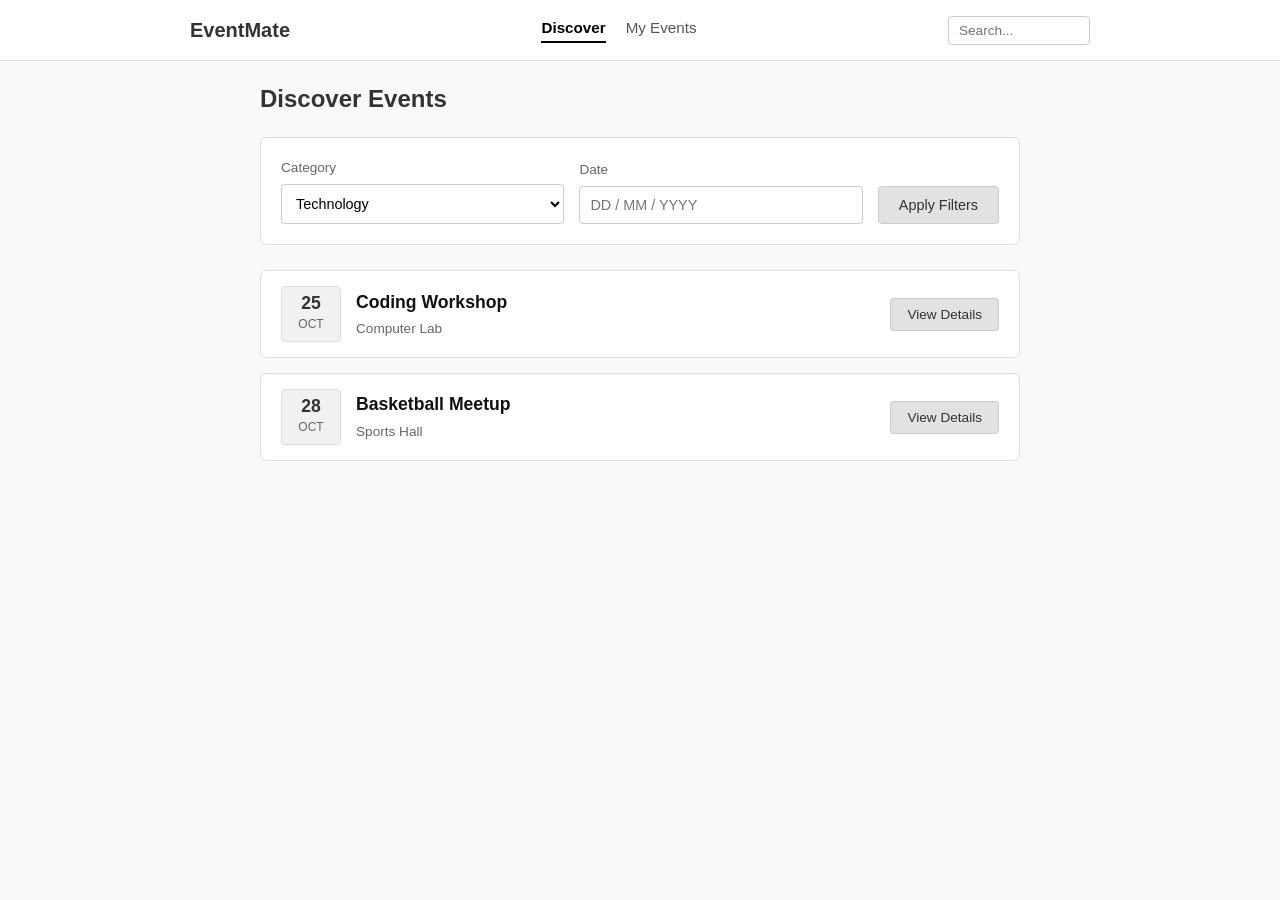
<file: index.html>
<!DOCTYPE html>
<html lang="en">
<head>
    <meta charset="UTF-8">
    <meta name="viewport" content="width=device-width, initial-scale=1.0">
    <title>EventMate - Discover Events</title>
    <link rel="stylesheet" href="styles.css">
</head>
<body>

    <!-- Header Section -->
    <header class="site-header">
        <div class="header-container">
            <h1 class="logo">EventMate</h1>
            <nav class="nav-links">
                <a href="#" class="active">Discover</a>
                <a href="#">My Events</a>
            </nav>
            <div class="header-actions">
                <div class="search-box">
                    <input type="text" placeholder="Search..." aria-label="Search events">
                </div>
            </div>
        </div>
    </header>

    <!-- Main Content -->
    <main class="main-content">
        <div class="container">
            <h2>Discover Events</h2>

            <!-- Filter Section -->
            <section class="filter-section" aria-label="Event Filters">
                <form class="filter-form">
                    <div class="filter-group">
                        <label for="category-select">Category</label>
                        <select id="category-select" name="category">
                            <option value="Technology">Technology</option>
                            <option value="Sports">Sports</option>
                            <option value="Music">Music</option>
                            <option value="Arts">Arts</option>
                        </select>
                    </div>

                    <div class="filter-group">
                        <label for="date-input">Date</label>
                        <div class="date-input-wrapper">
                            <input type="text" id="date-input" name="date" placeholder="DD / MM / YYYY" value="">
                        </div>
                    </div>

                    <button type="submit" class="btn-apply-filters">Apply Filters</button>
                </form>
            </section>

            <!-- Event Results Feed -->
            <section class="event-feed" aria-label="Event Results">
                
                <!-- Event Card 1 -->
                <article class="event-card">
                    <div class="event-date-box">
                        <span class="event-day">25</span>
                        <span class="event-month">OCT</span>
                    </div>
                    <div class="event-info">
                        <h3>Coding Workshop</h3>
                        <p class="event-location">Computer Lab</p>
                    </div>
                    <div class="event-action">
                        <a href="#" class="btn-view-details">View Details</a>
                    </div>
                </article>

                <!-- Event Card 2 -->
                <article class="event-card">
                    <div class="event-date-box">
                        <span class="event-day">28</span>
                        <span class="event-month">OCT</span>
                    </div>
                    <div class="event-info">
                        <h3>Basketball Meetup</h3>
                        <p class="event-location">Sports Hall</p>
                    </div>
                    <div class="event-action">
                        <a href="#" class="btn-view-details">View Details</a>
                    </div>
                </article>

            </section>
        </div>
    </main>

</body>
</html>
</file>
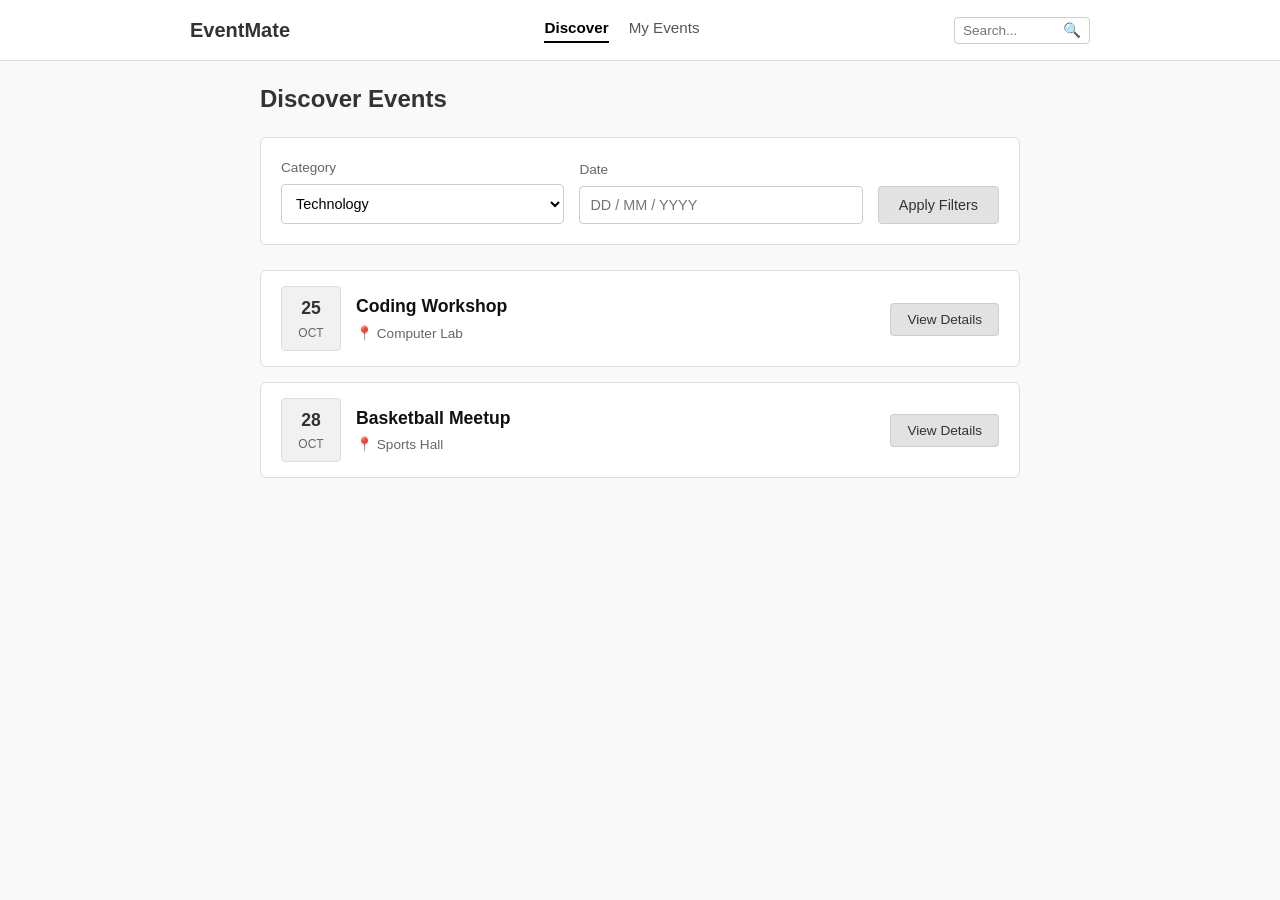
<file: HCI Quiz 1/index.html>
<!DOCTYPE html>
<html lang="en">
<head>
    <meta charset="UTF-8">
    <meta name="viewport" content="width=device-width, initial-scale=1.0">
    <title>EventMate - Discover Events</title>
    <link rel="stylesheet" href="styles.css">
</head>
<body>

    <!-- Header Section -->
    <header class="site-header">
        <div class="header-container">
            <h1 class="logo">EventMate</h1>
            <nav class="nav-links">
                <a href="#" class="active">Discover</a>
                <a href="#">My Events</a>
            </nav>
            <div class="header-actions">
                <div class="search-box">
                    <input type="text" placeholder="Search..." aria-label="Search events">
                    <button type="button" aria-label="Submit search">&#128269;</button>
                </div>
            </div>
        </div>
    </header>

    <!-- Main Content -->
    <main class="main-content">
        <div class="container">
            <h2>Discover Events</h2>

            <!-- Filter Section -->
            <section class="filter-section" aria-label="Event Filters">
                <form class="filter-form">
                    <div class="filter-group">
                        <label for="category-select">Category</label>
                        <select id="category-select" name="category">
                            <option value="Technology">Technology</option>
                            <option value="Sports">Sports</option>
                            <option value="Music">Music</option>
                            <option value="Arts">Arts</option>
                        </select>
                    </div>

                    <div class="filter-group">
                        <label for="date-input">Date</label>
                        <div class="date-input-wrapper">
                            <input type="text" id="date-input" name="date" placeholder="DD / MM / YYYY" value="">
                        </div>
                    </div>

                    <button type="submit" class="btn-apply-filters">Apply Filters</button>
                </form>
            </section>

            <!-- Event Results Feed -->
            <section class="event-feed" aria-label="Event Results">
                
                <!-- Event Card 1 -->
                <article class="event-card">
                    <div class="event-date-box">
                        <span class="event-day">25</span>
                        <span class="event-month">OCT</span>
                    </div>
                    <div class="event-info">
                        <h3>Coding Workshop</h3>
                        <p class="event-location">&#128205; Computer Lab</p>
                    </div>
                    <div class="event-action">
                        <a href="#" class="btn-view-details">View Details</a>
                    </div>
                </article>

                <!-- Event Card 2 -->
                <article class="event-card">
                    <div class="event-date-box">
                        <span class="event-day">28</span>
                        <span class="event-month">OCT</span>
                    </div>
                    <div class="event-info">
                        <h3>Basketball Meetup</h3>
                        <p class="event-location">&#128205; Sports Hall</p>
                    </div>
                    <div class="event-action">
                        <a href="#" class="btn-view-details">View Details</a>
                    </div>
                </article>

            </section>
        </div>
    </main>

</body>
</html>
</file>
<file: styles.css>
/* Base Reset & Variables */
* {
    box-sizing: border-box;
    margin: 0;
    padding: 0;
    font-family: -apple-system, BlinkMacSystemFont, "Segoe UI", Roboto, Helvetica, Arial, sans-serif;
}

body {
    background-color: #f9f9f9;
    color: #333;
    line-height: 1.5;
}

.container {
    width: 100%;
    max-width: 800px;
    margin: 0 auto;
    padding: 20px;
}

/* Header */
.site-header {
    background: #ffffff;
    border-bottom: 1px solid #ddd;
    padding: 15px 20px;
}

.header-container {
    display: flex;
    align-items: center;
    justify-content: space-between;
    max-width: 900px;
    margin: 0 auto;
}

.logo {
    font-size: 1.25rem;
    font-weight: bold;
}

.nav-links {
    display: flex;
    gap: 20px;
}

.nav-links a {
    text-decoration: none;
    color: #555;
    font-size: 0.95rem;
}

.nav-links a.active {
    color: #000;
    font-weight: 600;
    border-bottom: 2px solid #000;
    padding-bottom: 2px;
}

.header-actions {
    display: flex;
    align-items: center;
    gap: 15px;
}

.search-box {
    display: flex;
    align-items: center;
    border: 1px solid #ccc;
    border-radius: 4px;
    background: #fff;
    padding: 6px 10px;
}

.search-box input {
    border: none;
    outline: none;
    font-size: 0.85rem;
    width: 120px;
    background: transparent;
}

/* Main Content Headings */
.main-content h2 {
    font-size: 1.5rem;
    margin-bottom: 20px;
    font-weight: 600;
}

/* Filter Section */
.filter-section {
    background: #fff;
    border: 1px solid #ddd;
    border-radius: 6px;
    padding: 20px;
    margin-bottom: 25px;
}

.filter-form {
    display: flex;
    flex-wrap: wrap;
    gap: 15px;
    align-items: flex-end;
}

.filter-group {
    display: flex;
    flex-direction: column;
    flex: 1;
    min-width: 180px;
}

.filter-group label {
    font-size: 0.85rem;
    color: #666;
    margin-bottom: 6px;
}

.filter-group select,
.filter-group input {
    padding: 10px;
    border: 1px solid #ccc;
    border-radius: 4px;
    font-size: 0.9rem;
    background: #fff;
}

.date-input-wrapper {
    position: relative;
    display: flex;
    align-items: center;
}

.date-input-wrapper input {
    width: 100%;
}

.btn-apply-filters {
    background-color: #e2e2e2;
    border: 1px solid #cdcdcd;
    color: #333;
    padding: 10px 20px;
    border-radius: 4px;
    font-size: 0.9rem;
    cursor: pointer;
    font-weight: 500;
    transition: background-color 0.2s;
}

.btn-apply-filters:hover {
    background-color: #d4d4d4;
}

/* Event Feed Cards */
.event-feed {
    display: flex;
    flex-direction: column;
    gap: 15px;
}

.event-card {
    background: #fff;
    border: 1px solid #ddd;
    border-radius: 6px;
    padding: 15px 20px;
    display: flex;
    align-items: center;
    justify-content: space-between;
    gap: 15px;
}

.event-date-box {
    background: #f1f1f1;
    border: 1px solid #ddd;
    border-radius: 4px;
    padding: 8px 12px;
    text-align: center;
    min-width: 60px;
}

.event-day {
    display: block;
    font-size: 1.1rem;
    font-weight: bold;
    line-height: 1;
}

.event-month {
    display: block;
    font-size: 0.75rem;
    color: #666;
    margin-top: 2px;
}

.event-info {
    flex: 2;
}

.event-info h3 {
    font-size: 1.1rem;
    margin-bottom: 4px;
    color: #111;
}

.event-location {
    font-size: 0.85rem;
    color: #666;
}

.btn-view-details {
    background-color: #e2e2e2;
    border: 1px solid #cdcdcd;
    color: #333;
    padding: 8px 16px;
    border-radius: 4px;
    font-size: 0.85rem;
    text-decoration: none;
    font-weight: 500;
    white-space: nowrap;
    transition: background-color 0.2s;
}

.btn-view-details:hover {
    background-color: #d4d4d4;
}

/* Responsive Design for Mobile Screens */
@media (max-width: 600px) {
    .header-container {
        flex-direction: column;
        gap: 10px;
    }

    .filter-form {
        flex-direction: column;
    }

    .filter-group {
        width: 100%;
    }

    .event-card {
        flex-direction: column;
        align-items: flex-start;
    }

    .event-action {
        width: 100%;
        text-align: right;
    }
}
</file>
<file: HCI Quiz 1/styles.css>
/* Base Reset & Variables */
* {
    box-sizing: border-box;
    margin: 0;
    padding: 0;
    font-family: -apple-system, BlinkMacSystemFont, "Segoe UI", Roboto, Helvetica, Arial, sans-serif;
}

body {
    background-color: #f9f9f9;
    color: #333;
    line-height: 1.5;
}

.container {
    width: 100%;
    max-width: 800px;
    margin: 0 auto;
    padding: 20px;
}

/* Header */
.site-header {
    background: #ffffff;
    border-bottom: 1px solid #ddd;
    padding: 15px 20px;
}

.header-container {
    display: flex;
    align-items: center;
    justify-content: space-between;
    max-width: 900px;
    margin: 0 auto;
}

.logo {
    font-size: 1.25rem;
    font-weight: bold;
}

.nav-links {
    display: flex;
    gap: 20px;
}

.nav-links a {
    text-decoration: none;
    color: #555;
    font-size: 0.95rem;
}

.nav-links a.active {
    color: #000;
    font-weight: 600;
    border-bottom: 2px solid #000;
    padding-bottom: 2px;
}

.header-actions {
    display: flex;
    align-items: center;
    gap: 15px;
}

.search-box {
    display: flex;
    align-items: center;
    border: 1px solid #ccc;
    border-radius: 4px;
    background: #fff;
    padding: 4px 8px;
}

.search-box input {
    border: none;
    outline: none;
    font-size: 0.85rem;
    width: 100px;
}

.search-box button {
    background: none;
    border: none;
    cursor: pointer;
    font-size: 0.9rem;
}

.user-profile {
    font-size: 1.1rem;
    cursor: pointer;
}

.main-content h2 {
    font-size: 1.5rem;
    margin-bottom: 20px;
    font-weight: 600;
}


.filter-section {
    background: #fff;
    border: 1px solid #ddd;
    border-radius: 6px;
    padding: 20px;
    margin-bottom: 25px;
}

.filter-form {
    display: flex;
    flex-wrap: wrap;
    gap: 15px;
    align-items: flex-end;
}

.filter-group {
    display: flex;
    flex-direction: column;
    flex: 1;
    min-width: 180px;
}

.filter-group label {
    font-size: 0.85rem;
    color: #666;
    margin-bottom: 6px;
}

.filter-group select,
.filter-group input {
    padding: 10px;
    border: 1px solid #ccc;
    border-radius: 4px;
    font-size: 0.9rem;
    background: #fff;
}

.date-input-wrapper {
    position: relative;
    display: flex;
    align-items: center;
}

.date-input-wrapper input {
    width: 100%;
}

.calendar-icon {
    position: absolute;
    right: 10px;
    cursor: pointer;
    font-size: 0.9rem;
}

.btn-apply-filters {
    background-color: #e2e2e2;
    border: 1px solid #cdcdcd;
    color: #333;
    padding: 10px 20px;
    border-radius: 4px;
    font-size: 0.9rem;
    cursor: pointer;
    font-weight: 500;
    transition: background-color 0.2s;
}

.btn-apply-filters:hover {
    background-color: #d4d4d4;
}


.event-feed {
    display: flex;
    flex-direction: column;
    gap: 15px;
}

.event-card {
    background: #fff;
    border: 1px solid #ddd;
    border-radius: 6px;
    padding: 15px 20px;
    display: flex;
    align-items: center;
    justify-content: space-between;
    gap: 15px;
}

.event-date-box {
    background: #f1f1f1;
    border: 1px solid #ddd;
    border-radius: 4px;
    padding: 8px 12px;
    text-align: center;
    min-width: 60px;
}

.event-day {
    display: block;
    font-size: 1.1rem;
    font-weight: bold;
    line-name: 1;
}

.event-month {
    display: block;
    font-size: 0.75rem;
    color: #666;
    margin-top: 2px;
}

.event-info {
    flex: 2;
}

.event-info h3 {
    font-size: 1.1rem;
    margin-bottom: 4px;
    color: #111;
}

.event-location {
    font-size: 0.85rem;
    color: #666;
}

.btn-view-details {
    background-color: #e2e2e2;
    border: 1px solid #cdcdcd;
    color: #333;
    padding: 8px 16px;
    border-radius: 4px;
    font-size: 0.85rem;
    text-decoration: none;
    font-weight: 500;
    white-space: nowrap;
    transition: background-color 0.2s;
}

.btn-view-details:hover {
    background-color: #d4d4d4;
}


@media (max-width: 600px) {
    .header-container {
        flex-direction: column;
        gap: 10px;
    }

    .filter-form {
        flex-direction: column;
    }

    .filter-group {
        width: 100%;
    }

    .event-card {
        flex-direction: column;
        align-items: flex-start;
    }

    .event-action {
        width: 100%;
        text-align: right;
    }
}
</file>
